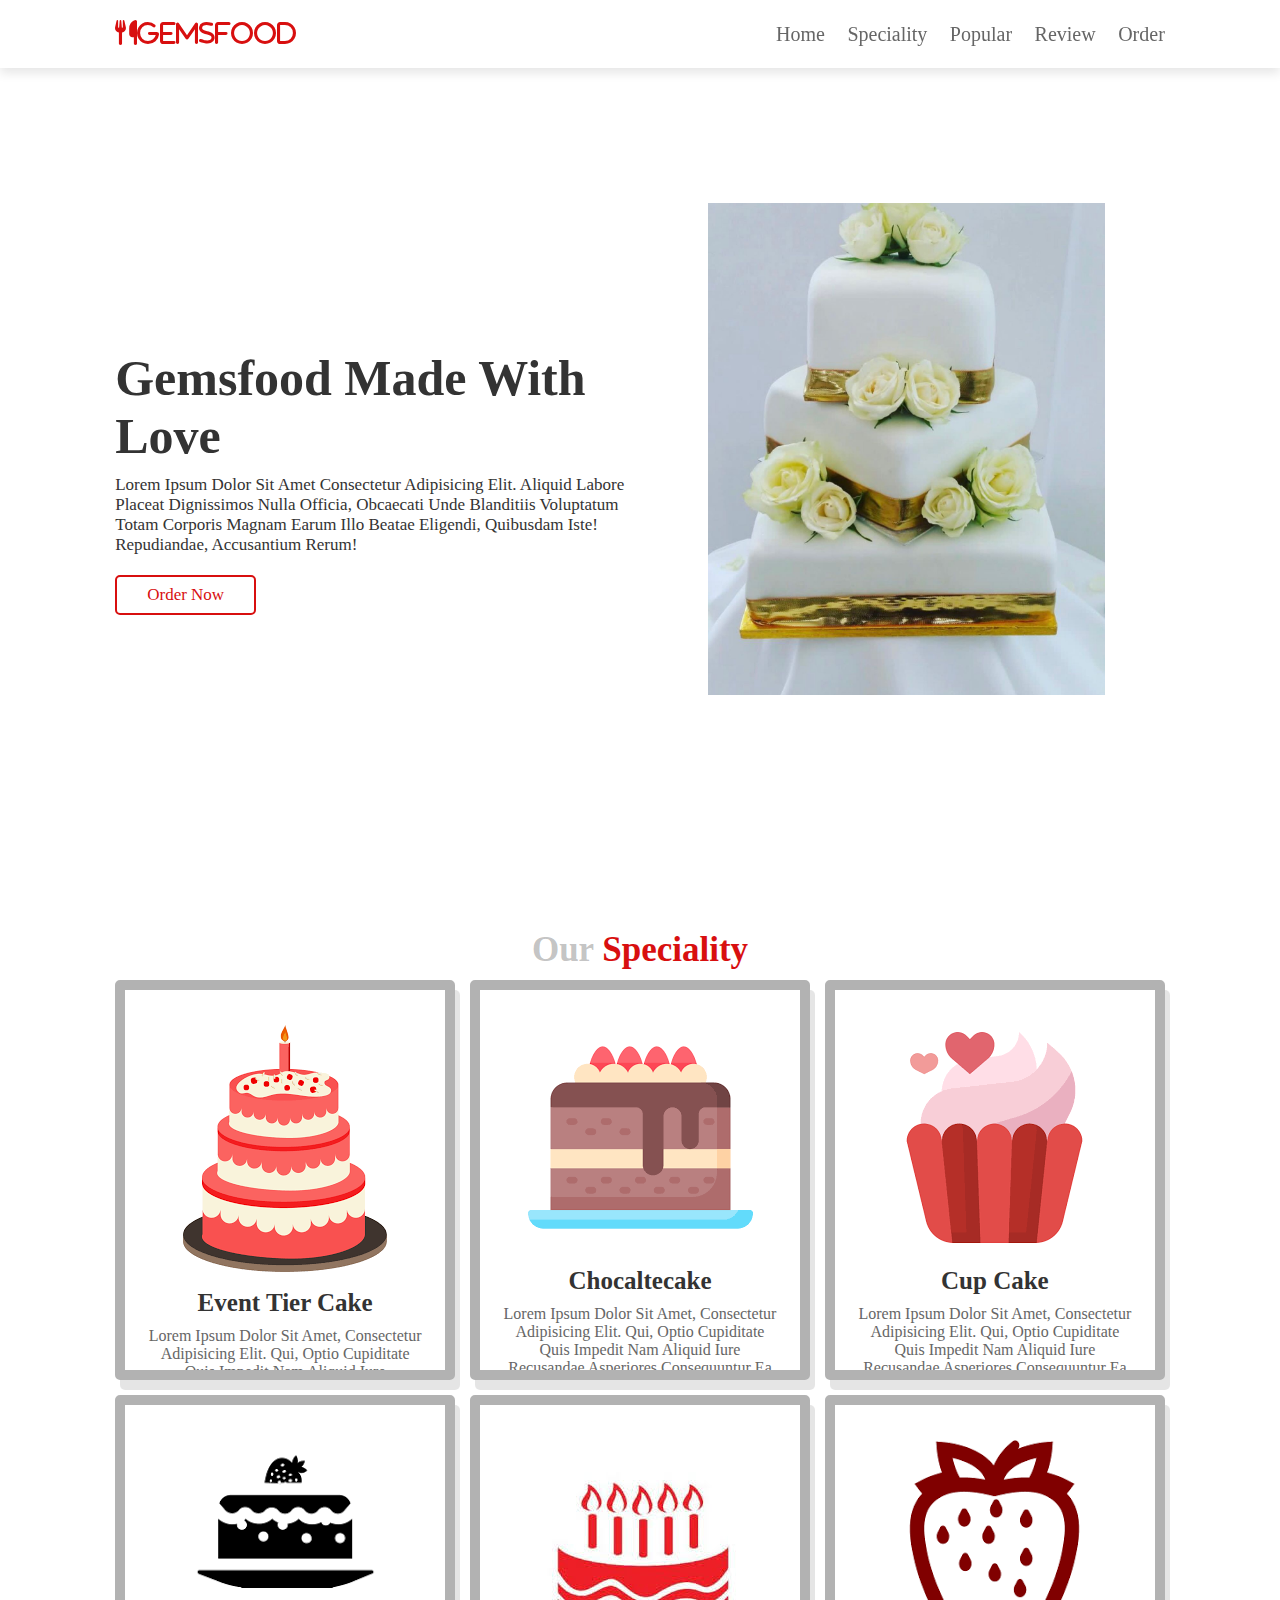
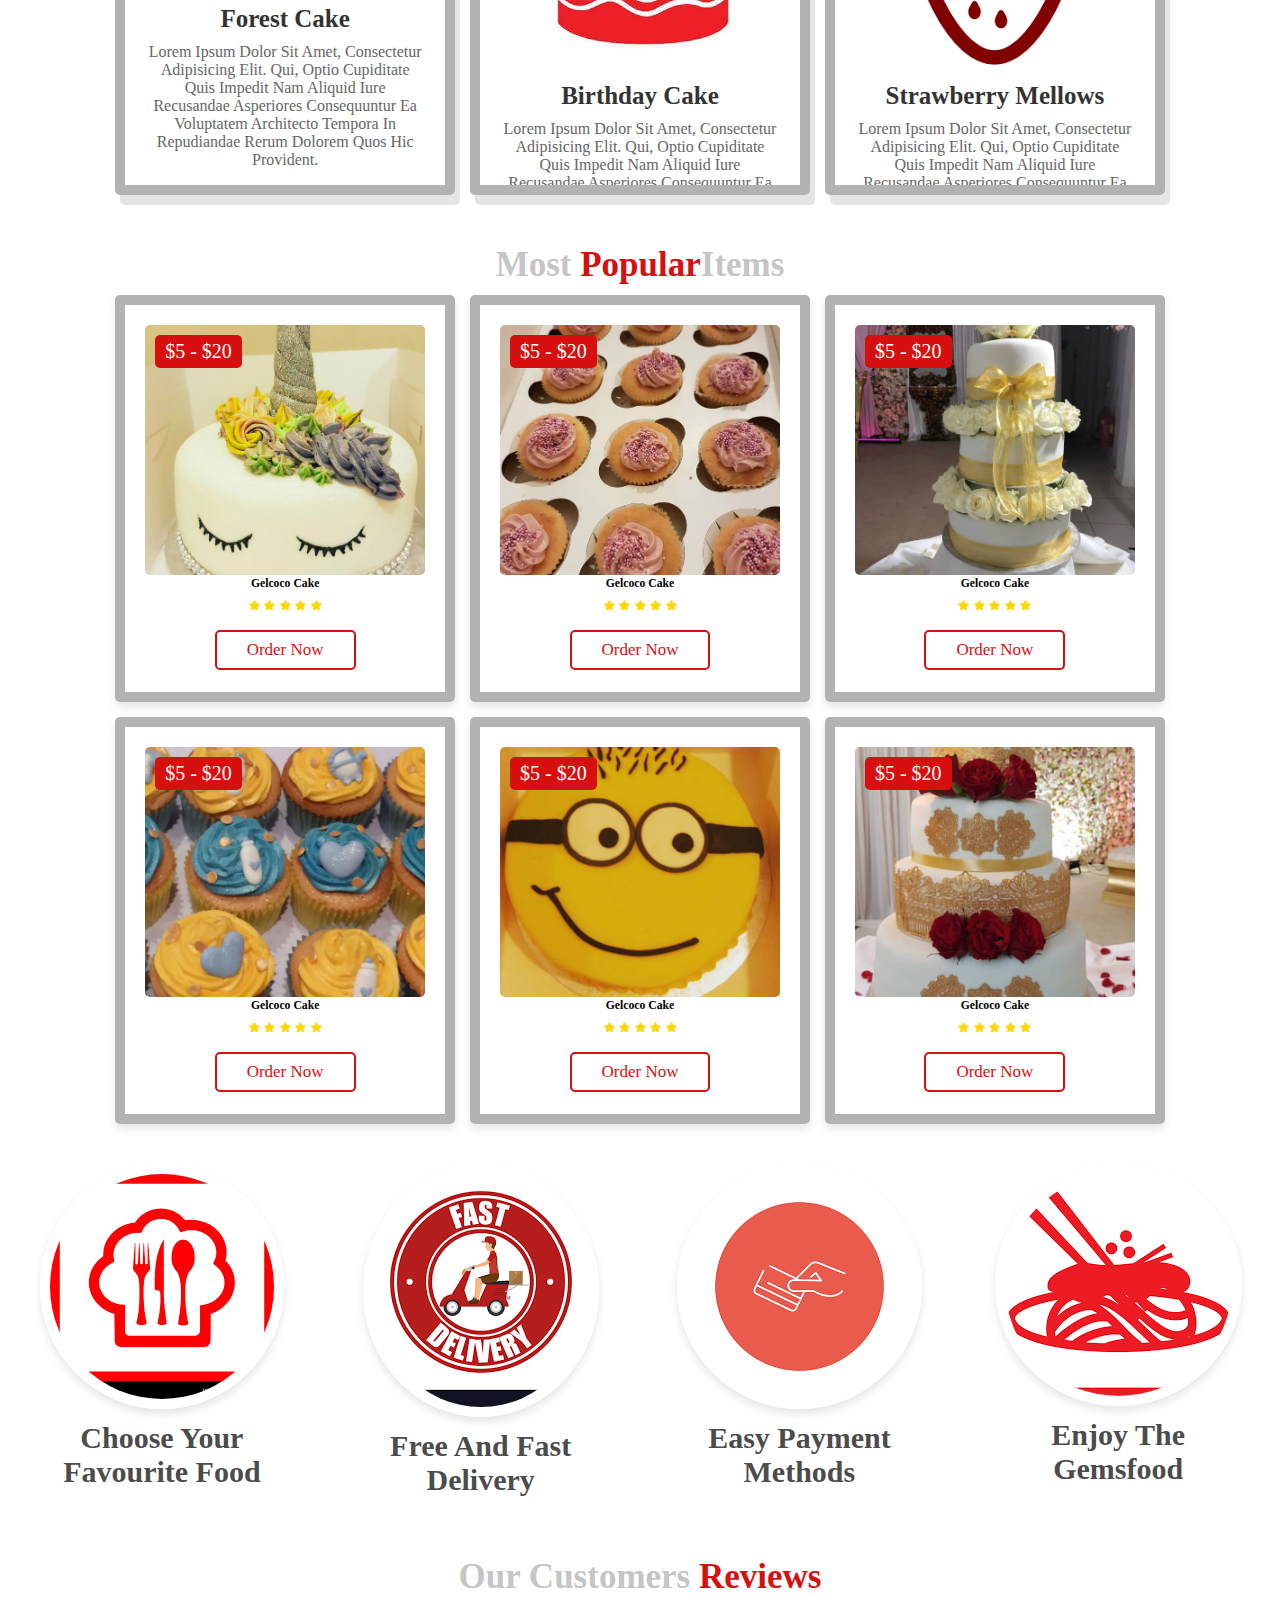
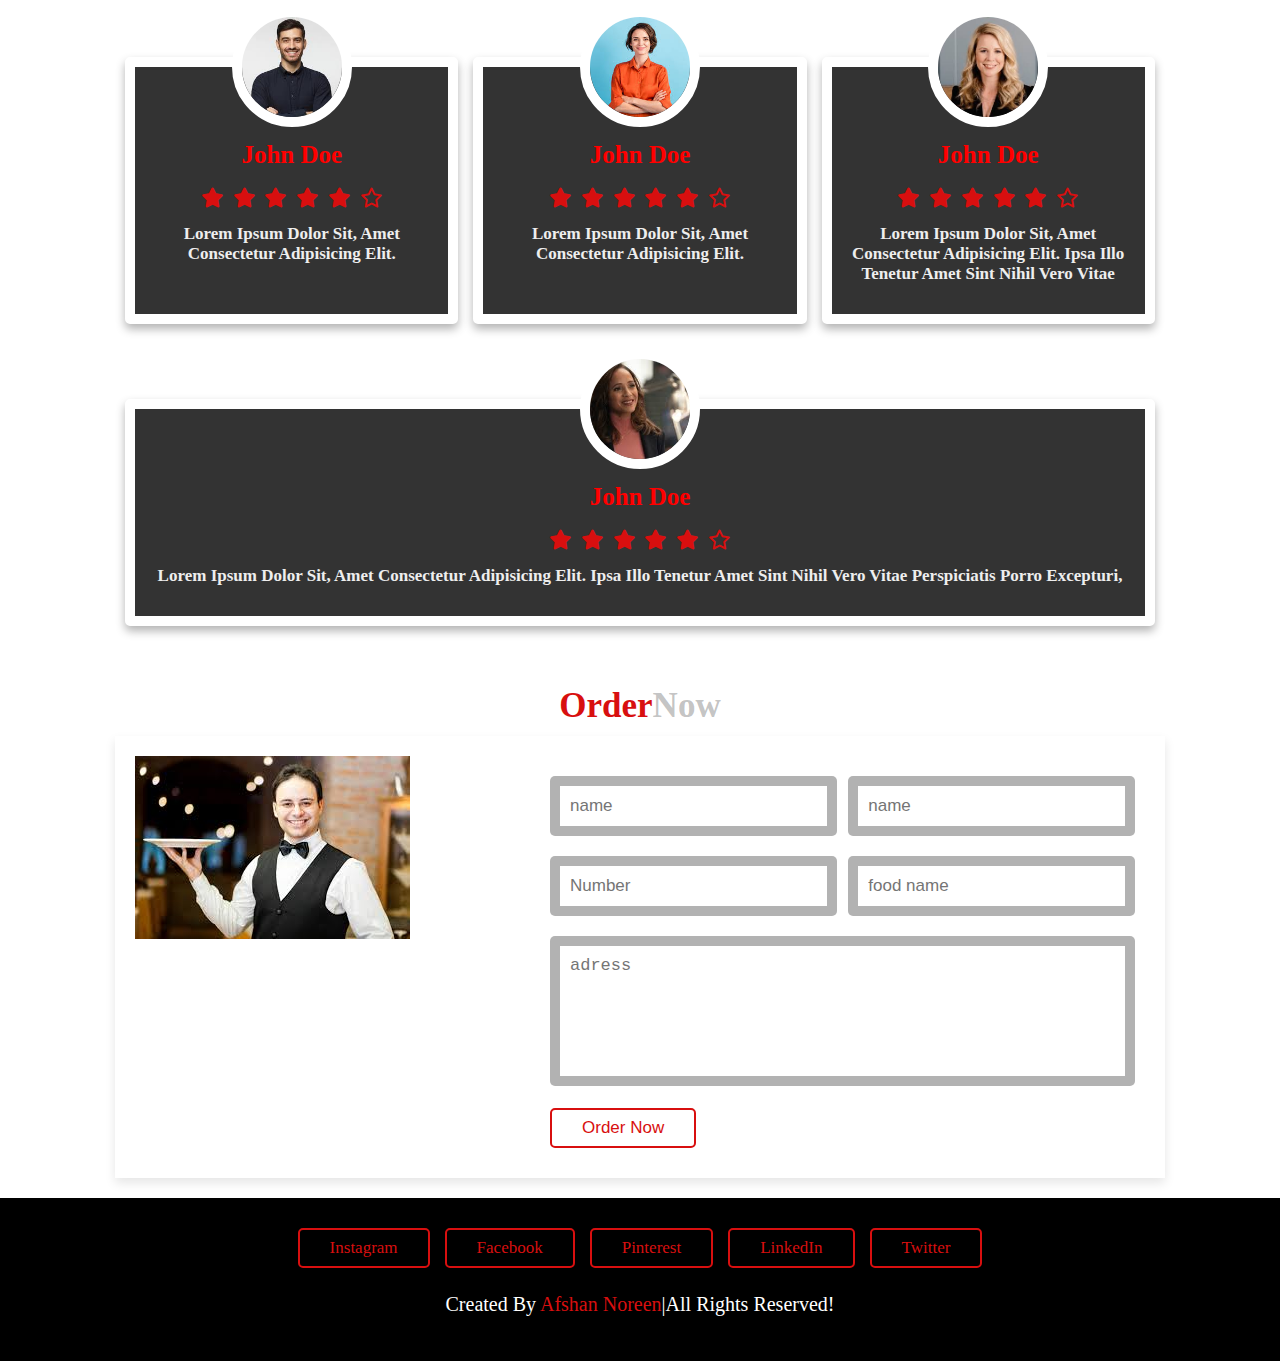
<file: index.html>
<!DOCTYPE html>
<html lang="en">
<head>
    <meta charset="UTF-8">
    <meta name="viewport" content="width=device-width, initial-scale=1.0">
    <title>Document</title>
    <!--font awesome cdn link -->
    <link rel="stylesheet"href="gemscake.css">
    <link rel="stylesheet" href="https://cdnjs.cloudflare.com/ajax/libs/font-awesome/6.5.2/css/all.min.css">
</head>
<body>
    <!--header-->
    <header>
        <a href="#"class="logo"><i class="fas fa-utensils">Gemsfood</i></a>
        <div id="menu-bar"class="fas fa-bars"></div>
        <nav class="navbar">
                <!-- <li onclick="hidebar()"><a href="#"><svg xmlns="http://www.w3.org/2000/svg" height="26" viewBox="0 -960 960 960" width="26"><path d="m256-200-56-56 224-224-224-224 56-56 224 224 224-224 56 56-224 224 224 224-56 56-224-224-224 224Z"/></svg></a></li> -->
                <a href="#home"class="active">Home</a>
                <a href="#speciality"class="active">Speciality</a>
                <a href="#popular"class="active">Popular</a>
                <a href="#review"class="active">Review</a>
                <a href="#">Order</a>
        </header>

        <!--Home section starts-->
  <section class="home" id="home">
    <div class="content">
     <h3>Gemsfood made with love</h3>
     <p>Lorem ipsum dolor sit amet consectetur adipisicing elit.
         Aliquid labore placeat dignissimos nulla officia, obcaecati unde blanditiis 
         voluptatum totam corporis magnam earum illo beatae eligendi, quibusdam iste! Repudiandae, 
         accusantium rerum!</p>
         <a href="#"class="btn">Order Now</a>
    </div>
    <div class="image">
        <img src="homecake.jpg"alt=""></img>
    </div>
</section>
        <!--home section ends-->
 

        <!--speciality section start-->
        <section class="speciality"id="speciality">
           <h1 class="heading">
            Our <span>Speciality</span>
           </h1>
           <div class="box-container">
            <div class="box">
                <img class="image" src="s1.jpg">
                <div class="content">
                    <img src="tier.png">
                    <h3>Event Tier cake </h3>
                    <p>Lorem ipsum dolor sit amet, consectetur adipisicing elit. 
                        Qui, optio cupiditate quis impedit nam aliquid iure recusandae 
                        asperiores consequuntur ea voluptatem architecto tempora in repudiandae rerum dolorem quos hic provident.</p>
                </div>
            </div>
            <div class="box">
                <img class="image" src="chocaltecake.jpg">
                <div class="content">
                    <img src="choclate.png">
                    <h3>Chocaltecake  </h3>
                    <p>Lorem ipsum dolor sit amet, consectetur adipisicing elit. 
                        Qui, optio cupiditate quis impedit nam aliquid iure recusandae 
                        asperiores consequuntur ea voluptatem architecto tempora in repudiandae rerum dolorem quos hic provident.</p>
                </div>
            </div>
            <div class="box">
                <img class="image" src="cupcake.jpg">
                <div class="content">
                    <img src="cupcakeicon.png">
                    <h3>Cup cake </h3>
                    <p>Lorem ipsum dolor sit amet, consectetur adipisicing elit. 
                        Qui, optio cupiditate quis impedit nam aliquid iure recusandae 
                        asperiores consequuntur ea voluptatem architecto tempora in repudiandae rerum dolorem quos hic provident.</p>
                </div>
            </div>
            <div class="box">
                <img class="image" src="forest.jpg">
                <div class="content">
                    <img src="foresticon.png">
                    <h3>Forest cake </h3>
                    <p>Lorem ipsum dolor sit amet, consectetur adipisicing elit. 
                        Qui, optio cupiditate quis impedit nam aliquid iure recusandae 
                        asperiores consequuntur ea voluptatem architecto tempora in repudiandae rerum dolorem quos hic provident.</p>
                </div>
            </div>
            <div class="box">
                <img class="image" src="birthdaycake.jpg">
                <div class="content">
                    <img src="birth.jpeg">
                    <h3>Birthday cake </h3>
                    <p>Lorem ipsum dolor sit amet, consectetur adipisicing elit. 
                        Qui, optio cupiditate quis impedit nam aliquid iure recusandae 
                        asperiores consequuntur ea voluptatem architecto tempora in repudiandae rerum dolorem quos hic provident.</p>
                </div>
            </div>
            <div class="box">
                <img class="image" src="strwaberry.jpg">
                <div class="content">
                    <img src="strwabeerry.png">
                    <h3>Strawberry mellows </h3>
                    <p>Lorem ipsum dolor sit amet, consectetur adipisicing elit. 
                        Qui, optio cupiditate quis impedit nam aliquid iure recusandae 
                        asperiores consequuntur ea voluptatem architecto tempora in repudiandae rerum dolorem quos hic provident.</p>
                </div>
            </div>
           </div>
        </section>
        <!--Specilaity section end-->

        <!--popular section start-->
<section class="popular" id="popular">
    <h1 class="heading">
        Most  <span>Popular</span>Items
       </h1>

       <div class="box-container">
        <div class="box">
        <span class="price">$5 - $20</span>
        <img src="p.jpg">
        <h3>Gelcoco cake</h3>
        <div class="stars">
            <i class="fas fa-star"></i>
            <i class="fas fa-star"></i>
            <i class="fas fa-star"></i>
            <i class="fas fa-star"></i>
            <i class="fas fa-star"></i>

        </div>
       <a href="#"class="btn">Order now</a>
    </div>
    <div class="box">
        <span class="price">$5 - $20</span>
        <img src="p2.jpg">
        <h3>Gelcoco cake</h3>
        <div class="stars">
            <i class="fas fa-star"></i>
            <i class="fas fa-star"></i>
            <i class="fas fa-star"></i>
            <i class="fas fa-star"></i>
            <i class="fas fa-star"></i>

        </div>
       <a href="#"class="btn">Order now</a>
    </div> <div class="box">
        <span class="price">$5 - $20</span>
        <img src="p3.jpg">
        <h3>Gelcoco cake</h3>
        <div class="stars">
            <i class="fas fa-star"></i>
            <i class="fas fa-star"></i>
            <i class="fas fa-star"></i>
            <i class="fas fa-star"></i>
            <i class="fas fa-star"></i>

        </div>
       <a href="#"class="btn">Order now</a>
    </div> <div class="box">
        <span class="price">$5 - $20</span>
        <img src="p4.jpg">
        <h3>Gelcoco cake</h3>
        <div class="stars">
            <i class="fas fa-star"></i>
            <i class="fas fa-star"></i>
            <i class="fas fa-star"></i>
            <i class="fas fa-star"></i>
            <i class="fas fa-star"></i>

        </div>
       <a href="#"class="btn">Order now</a>
    </div> <div class="box">
        <span class="price">$5 - $20</span>
        <img src="p5.jpg">
        <h3>Gelcoco cake</h3>
        <div class="stars">
            <i class="fas fa-star"></i>
            <i class="fas fa-star"></i>
            <i class="fas fa-star"></i>
            <i class="fas fa-star"></i>
            <i class="fas fa-star"></i>

        </div>
       <a href="#"class="btn">Order now</a>
    </div> <div class="box">
        <span class="price">$5 - $20</span>
        <img src="p6.jpg">
        <h3>Gelcoco cake</h3>
        <div class="stars">
            <i class="fas fa-star"></i>
            <i class="fas fa-star"></i>
            <i class="fas fa-star"></i>
            <i class="fas fa-star"></i>
            <i class="fas fa-star"></i>

        </div>
       <a href="#"class="btn">Order now</a>
    </div> 
   
       </div>
</section>
                <!--popular section end-->

<!--Steps section start-->
<section class="steps">
    <div class="box">
        <img src="favourite.png">
        <h3>Choose your favourite food</h3>
    </div>
    <div class="box">
        <img src="fast delivery.png">
        <h3>Free and fast delivery</h3>
    </div><div class="box">
        <img src="easy pay.png">
        <h3>Easy payment methods</h3>
    </div><div class="box">
        <img src="enjoy.png">
        <h3>Enjoy the Gemsfood </h3>
    </div>
</section>
<!--Review section end-->
<section class="review" id="review">
    <h1 class="heading">
        Our Customers <span>Reviews</span>
        <div class="box-container">
            <div class="box">
                <img src="customer.jpeg">
                <h3>John doe</h3>
                <div class="stars">
                    <i class="fas fa-star"></i>
                    <i class="fas fa-star"></i>
                    <i class="fas fa-star"></i>
                    <i class="fas fa-star"></i>
                    <i class="fas fa-star"></i>
                    <i class="far fa-star"></i>

                </div>
                <p>Lorem ipsum dolor sit, amet consectetur adipisicing elit.</p>
            </div>
            <div class="box">
                <img src="c2.jpeg">
                <h3>John doe</h3>
                <div class="stars">
                    <i class="fas fa-star"></i>
                    <i class="fas fa-star"></i>
                    <i class="fas fa-star"></i>
                    <i class="fas fa-star"></i>
                    <i class="fas fa-star"></i>
                    <i class="far fa-star"></i>

                </div>
                <p>Lorem ipsum dolor sit, amet consectetur adipisicing elit.</p>
            </div> <div class="box">
                <img src="c3.jpeg">
                <h3>John doe</h3>
                <div class="stars">
                    <i class="fas fa-star"></i>
                    <i class="fas fa-star"></i>
                    <i class="fas fa-star"></i>
                    <i class="fas fa-star"></i>
                    <i class="fas fa-star"></i>
                    <i class="far fa-star"></i>

                </div>
                <p>Lorem ipsum dolor sit, amet consectetur adipisicing elit.
                     Ipsa illo tenetur amet sint nihil vero vitae</p>
                 
            </div> <div class="box">
                <img src="c4.jpeg">
                <h3>John doe</h3>
                <div class="stars">
                    <i class="fas fa-star"></i>
                    <i class="fas fa-star"></i>
                    <i class="fas fa-star"></i>
                    <i class="fas fa-star"></i>
                    <i class="fas fa-star"></i>
                    <i class="far fa-star"></i>

                </div>
                <p>Lorem ipsum dolor sit, amet consectetur adipisicing elit. Ipsa illo tenetur amet sint 
                    nihil vero vitae perspiciatis porro excepturi,</p>        
                    </div>
        </div>
    </h1>
</section>
<!--Review section end-->

<!--Order section start-->
<section class="order"id="order">
    <h1 class="heading"><span>Order</span>Now</h1>
    <div class="row">
     <div class="image">
     <img src="ordernow.jpeg">
</div>   
<form action="">
    <div class="inputBox">
        <input type="text" placeholder="name">
        <input type="email" placeholder="name">

    </div>
    <div class="inputBox">
        <input type="number" placeholder="Number">
        <input type="text" placeholder="food name">

    </div>
    <textarea placeholder="adress"name=""id=""cols="30"rows="10"></textarea>
    <input type="submit"value="order now"class="btn">
</form>     
    </div>
</section>
<!--Order section end-->

<!--Footer section start-->
<section class="footer">
    <div class="share">
        <a href="#"class="btn">Instagram</a>
        <a href="#"class="btn">Facebook</a>
        <a href="#"class="btn">Pinterest</a>
        <a href="#"class="btn">LinkedIn</a>
        <a href="#"class="btn">Twitter</a>

    </div>
    <h1 class="credit">Created by <span>Afshan Noreen</span>|all rights reserved!</h1>
</section>
<!--scroll top btn-->
<a href="#home"class="fas fa-angle-up"id="scroll-top"></a>

<!--Footer section ended-->
        <script src="gemscake.js"></script>
</body>
</html>
</file>
<file: gemscake.css>
:root{
    --red:rgb(216, 15, 15);

}
*{
    padding: 0;
    margin: 0;
    box-sizing: border-box;
    outline:none;border:none;text-decoration: none;
    text-transform: capitalize;
    transition: all .2s linear;
    scroll-behavior: smooth;

}
*::selection{
 background: var(--red); 
 color: aliceblue;  
}
html{
    font-size: 62.5%;
    overflow-x: hidden;
    scroll-behavior: smooth;
    scroll-padding-top:6rem;
}
body{
    background: white;
}
section{
    padding:2rem 9%;
}
.heading{
 text-align: center;
 font-size: 3.5rem;
 padding: 1rem;
 color:#6666; 
}
.heading span{
    color:var(--red);
}
.btn{
    display: inline-block;
    padding:.8rem 3rem;
    border:.2rem solid var(--red);
    color: var(--red);
    cursor:pointer;
    font-size: 1.7rem;
    border-radius: .5rem;
    position: relative;
    overflow: hidden;
    z-index: 0;
    margin-top: 1rem;
}
.btn::before{
 content:'';
 position: absolute;
 top:0;right:0;
 width:0%;
 height:100%;
 background: var(--red);
 transition: .3s linear;
 z-index: -1;   
}
.btn:hover::before{
width:100%;
left:0;
}
.btn:hover{
    color: #fff;
}
header{
    position:fixed;
    top:0;left:0;right:0;
    z-index: 1000;
    display: flex;
    align-items:center ;
    justify-content: space-between;
    background:#fff;
    padding:2rem 9%;
    box-shadow: 0 .5rem 1rem rgba(0, 0, 0, .1);
}
header .logo{
    font-size: 2.5rem;
    font-weight:bolder;
    color:#666;
}
header .logo i{
    padding-right: .5rem;
    color:var(--red);
}
header .navbar a{
    font-size: 2rem;
    margin-left:2rem;
    color:#666;
}
header .navbar a:hover{
    color:var(--red);

}
#menu-bar{
    font-size: 3rem;
    cursor:pointer;
    color:#666;
    border:1rem solid #666;
    border: 0.3rem;
    padding:.5rem 1.5rem;
    display: none;
}
.home{
    display:flex;
    flex-wrap: wrap;
    gap:1.5rem;
    min-height: 100vh;
    align-items: center;
    /* background: url(homecake.jpg)no-repeat; */
    background-size: cover;
    background-position: center;

}
.home .content{
    flex: 1 1 40rem;
    padding-top: 6.5rem;
}
.home .image {
    flex: 1 1 40rem;
}
.home .image img{
width:100%;
padding: 6rem;
animation: float 3s linear infinite;
}
@keyframes float{
    0%,100%{
        transform:translate(0rem);
    }
    50%{
        transform:translate(3rem);
    }
}
.home .content h3{
    font-size:5rem;
    color:#333;
}
.home .content p{
    font-size:1.7rem;
    color:#333;
    padding:1rem 0;
}
.speciality .box-container{
    display: flex;
    flex-wrap: wrap;
    gap:1.5rem;
}
.speciality .box-container .box{
    flex:1 1 30rem;
    position: relative;
    overflow: hidden;
    box-shadow:0.5rem 1rem rgba(0,0,0,.1);
    border:1rem solid rgba(0,0,0,.3);
    cursor: pointer;
    border-radius: .5rem;
    height: 400px;
    width: 500px;
}
.speciality .box-container .box .image{
    height: 100%;
    width:100%;
    object-fit: cover;
    position:absolute;
    top:-100%;
    left:0;
    /* background-size: cover; */
}
.speciality .box-container .box .content{
    text-align:center;
    background :white;
    padding:2rem;

}
.speciality .box-container .box .content img{
margin:1.5rem 0;

}
.speciality .box-container .box .content h3{
    font-size: 2.5rem;
    color:#333;
}
.speciality .box-container .box .content p{
font-size: 1.6rem;
color:#666;
padding: 1rem 0;
}
.speciality .box-container .box:hover .image{
top:0;
}
.speciality .box-container .box:hover .content{
    transform:translateY(100%) ;
}

.popular .box-container {
display: flex;
flex-wrap: wrap;
gap:1.5rem;

}
.popular .box-container .box{
    padding: 2rem;
    background: white;
    box-shadow:0 .5rem  1rem rgba(0,0,0,.1);
    border:1rem solid rgba(0,0,0,.3);
    border-radius:.5rem;
    text-align: center;
    flex:1 1 30rem;
    position:relative;
    
}
.popular .box-container .box img{
height: 25rem;
object-fit: cover;
width:100%;
border-radius: .5rem;
}
.popular .box-container .box .price{
    position: absolute;
    top:3rem;left:3rem;
    background: var(--red);
    color:white;
    font-size: 2rem;
    padding: .5rem 1rem;
    border-radius:.5rem ;

}
.popular .box-container .box .h3{
    color:#333;
    font-size:3rem;
    padding-top:1rem;
}
.popular .box-container .box .stars i{
    color:gold;
    font-size:re1.7rem;
    padding:1rem .1rem;
}
.steps{
    display: flex;
    flex-wrap: wrap;
    gap:1.5rem;
    padding: 1rem;
}
.steps .box{
    flex:1 1 25rem;
    padding:1rem;
    text-align: center;

}
.steps .box img{
    border-radius: 50%;
    border:1rem solid #fff;
    box-shadow: 0 .5rem 1rem rgba(0,0,0,.1);
}
.steps .box h3{
    font-size:3rem;
    color:#333333e6;
    padding: 1rem;
}
.review .box-container{
display:flex;
flex-wrap: wrap;
gap:1.5rem;
}
.review .box-container .box{
    text-align: center;
    padding:2rem;
    border:1rem solid #fff;
    box-shadow:0 .5rem 1rem rgba(0,0,0,.3);
    border-radius: .5rem;
    flex:1 1 30rem;
    background: #333;
    margin-top: 6rem;
}

.review .box-container .box img{
    height:12rem;
    width: 12rem;
    border-radius: 50%;
    border:1rem solid #fff;
    margin-top:-8rem;
    object-fit: cover;
}
.review .box-container .box h3{
    font-size: 2.5rem;
    color:Red;
    padding:.5rem 0;
}

.review .box-container .box p{
    font-size:1.7rem;
    color:#eee;
    padding: 1rem 0;
}
.review .box-container .box .stars i{
    font-size: 2rem;
    color:var(--red);
    padding:.5rem 0; 
    }
.order .row{
padding: 2rem;
box-shadow: 0 .5rem 1rem rgba(0,0,0,.1);
background:#fff;
display: flex;
flex-wrap: wrap;
}
.order .row .image{
    flex:1 1 30rem;
}
.order .row .img{
height: 100%;
width:100%;
object-fit: cover;
border-radius: .5rem;
}

.order .row form{
    flex:1 1 50rem;
    padding:1rem;
}
.order .row form .inputBox{
display: flex;
justify-content: space-between;
flex-wrap: wrap;

}
.order .row form .inputBox input,
.order .row form textarea{
    padding:1rem;
    margin:1rem 0;
    font-size: 1.7rem;
    color:#333;
    text-transform: none ;
    border:1rem solid rgba(0,0,0,.3);
    border-radius:.5rem;
    width: 49%;

}
.order .row form textarea{
width:100%;
resize:none;
height:15rem;
}
.order .row form .btn{
    background:none;
}
.order .row form .btn:hover{
    background:var(--red);
}
/* .order .row form .input{
    width:100%;

} */

.footer{
    background:#000;
    text-align: center;
}
.footer .share{
    display:flex;
    gap:1.5rem;
    justify-content: center;
    flex-wrap: wrap;
}
.footer .credit{
    padding:2.5rem 1rem;
    color:#ffff;
    font-weight: normal;
    font-size:2rem;

}
.footer .credit span{
    color: var(--red);
}
#scroll-top
{
    position:fixed;
    top:-120%;
    right: 2rem;
    padding:.5rem 1.5rem;
    font-size: 4rem;
    background:var(--red);
    color:#fff;
    border-radius:5rem;
    transition:.5s linear;
    z-index: 1000;
}
#scroll-top.active{
top:calc(100% - 12rem);
}











/*media queries*/
@media(max-width:991px){
    html{
        font-size: 55%;
    }
    header{
        padding:2rem;
    }
    section{
        padding: 2rem;
    }
}
@media(max-width:768px)
{
    #menu-bar{
     display: initial;   
    }
    header .navbar{
        position:absolute;
        top:100%;
        left:0;right:0;
        background: #f7f7f7;
        border-top:.1rem solid rgba(0,0,0,.1);
        clip-path: polygon(0 0,100% 0,100% 0,0 0);
    }
    header .navbar.active{
        clip-path: polygon(0 0,100% 0,100% 100%,0% 100%);

    }
    header .navbar a{
        margin:1.5rem;
        padding:1.5rem;
        display: block;
        border:.2rem solid rgba(0, 0, 0, .1);
        border-left:.5rem solid var(--red);
        background: white;

    }

}
@media(max-width:450px){
    html{
        font-size: 50%;
    }
    .order .row form .inputBox input
    {
        width:100%;
    }
   
}
</file>
